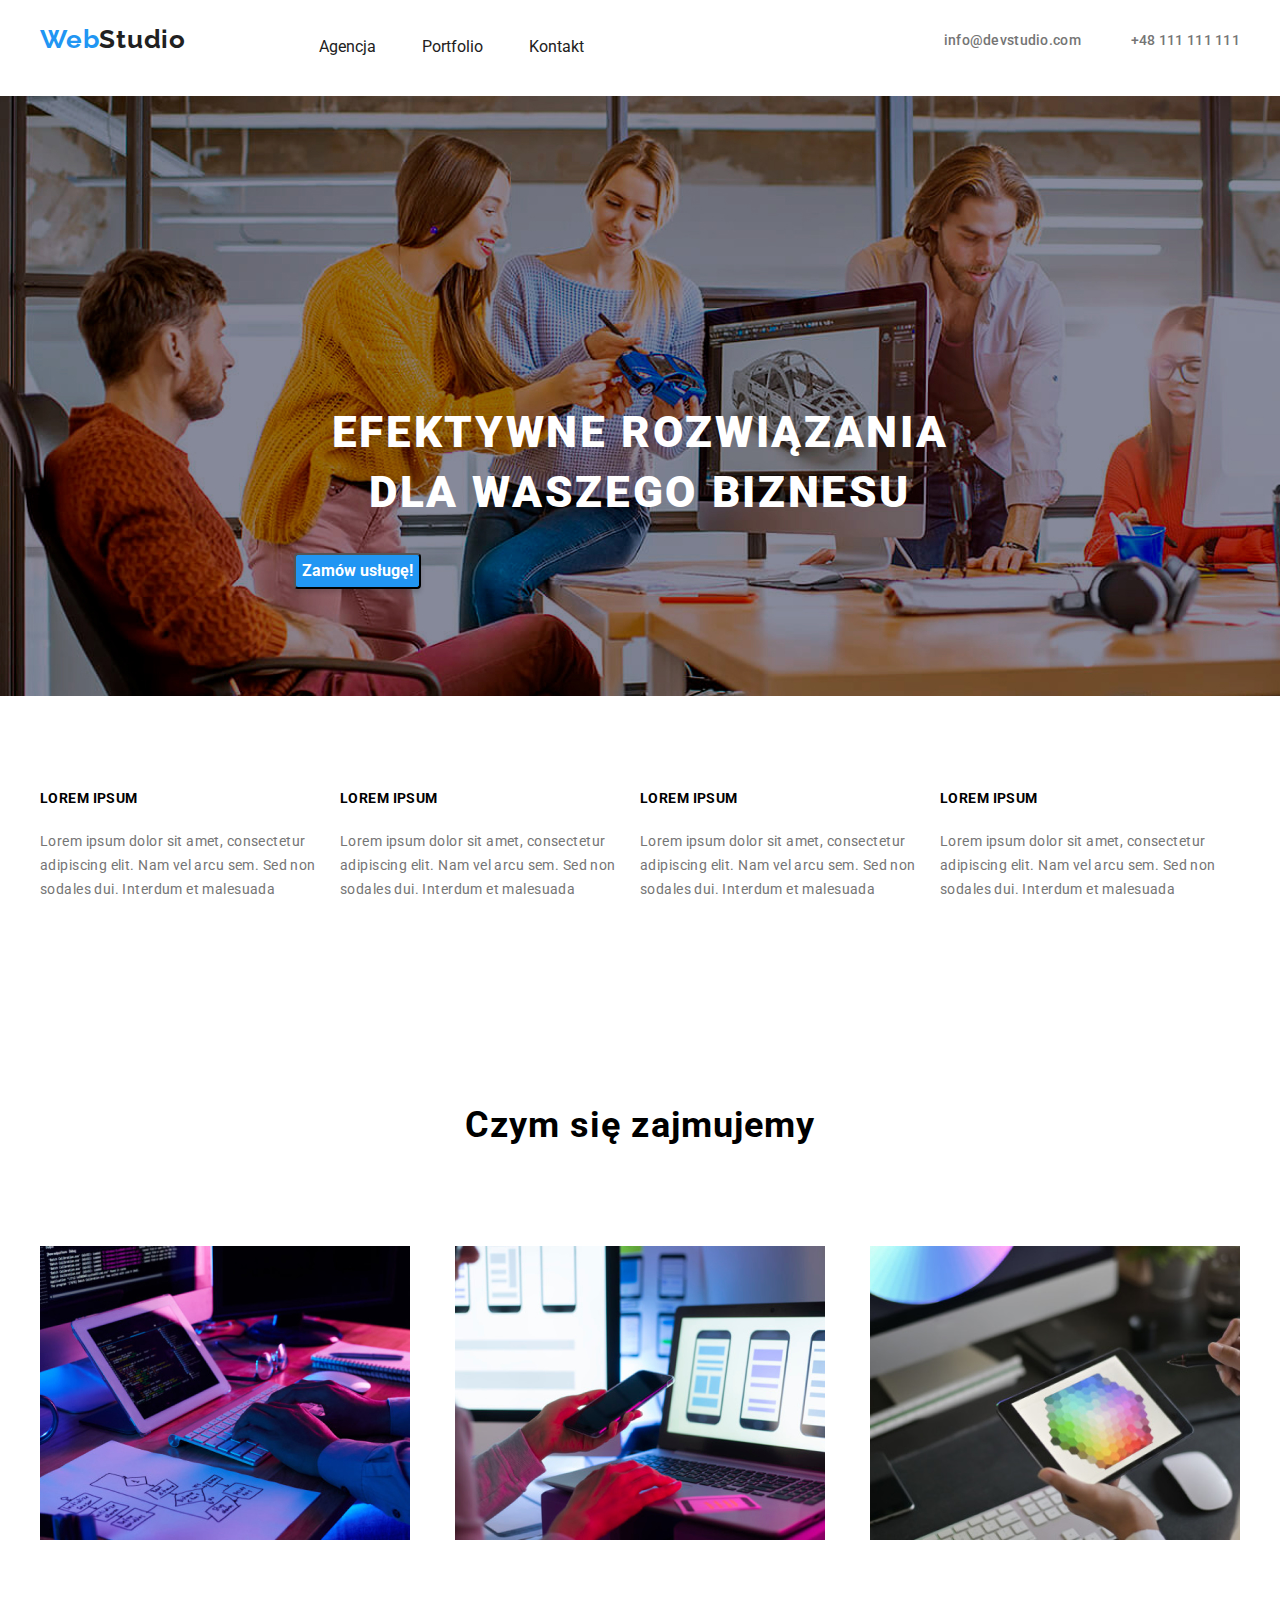
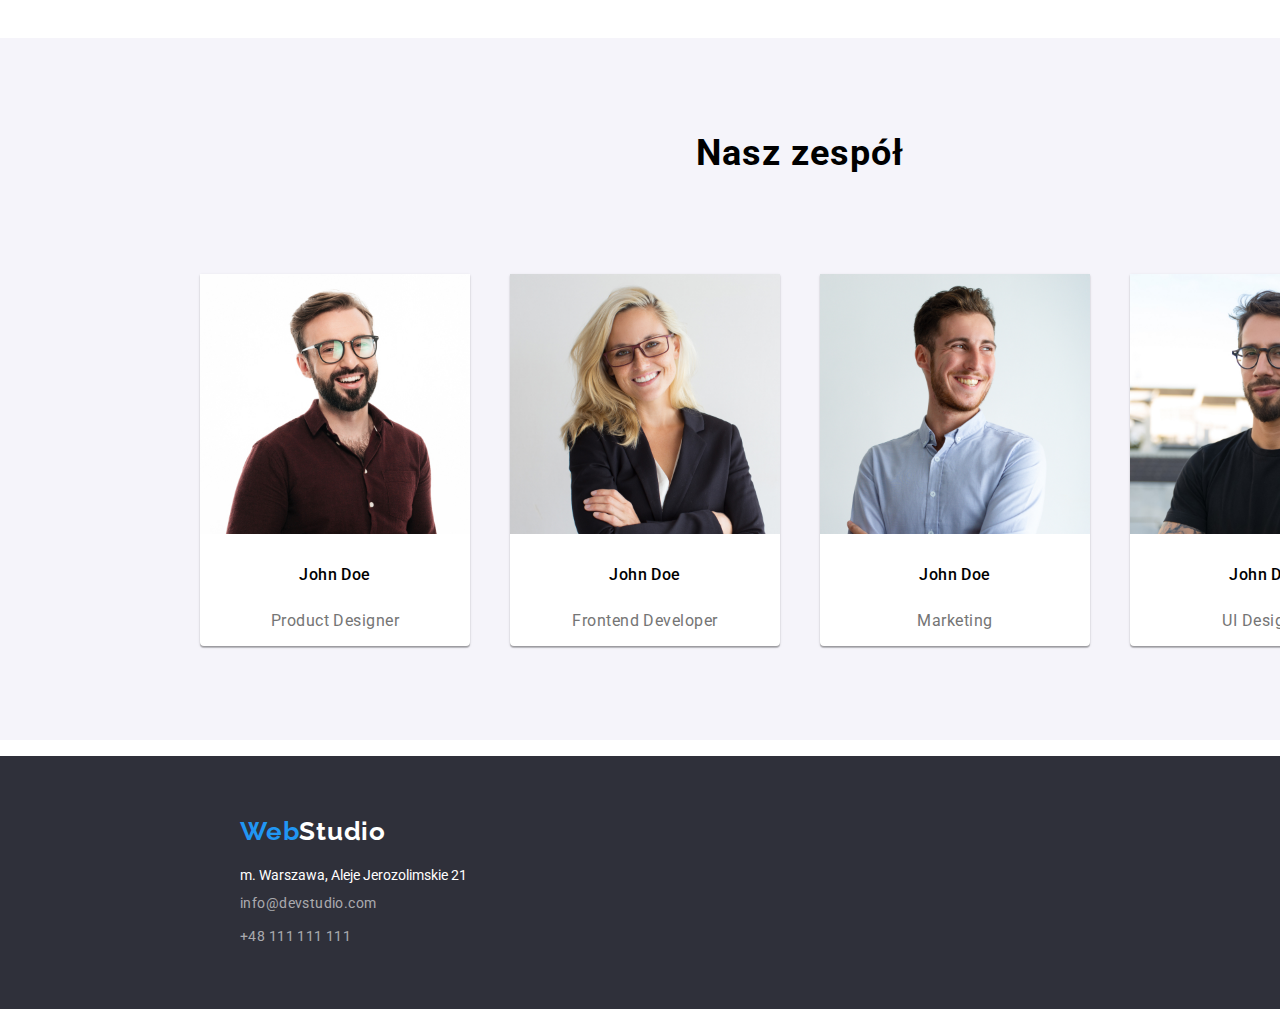
<file: index copy.html>
<!DOCTYPE html>
<html lang="en">

<head>
    <meta charset="UTF-8">
    <meta http-equiv="X-UA-Compatible" content="IE=edge">
    <meta name="viewport" content="width=device-width, initial-scale=1.0">
    <link rel="stylesheet"
        href="https://cdnjs.cloudflare.com/ajax/libs/modern-normalize/1.0.0/modern-normalize.min.css" />
    <link rel="stylesheet" href="./css/style.css">
    <link rel="preconnect" href="https://fonts.googleapis.com">
    <link rel="preconnect" href="https://fonts.gstatic.com" crossorigin>
    <link
        href="https://fonts.googleapis.com/css2?family=Raleway:wght@700&family=Roboto:wght@400;500;700;900&display=swap"
        rel="stylesheet">
    <title>Studio</title>
</head>

<body>
    <header class="header">
        <div class="container">
            <a class="navigation-logo" href="#">Web<span>Studio</span></a>
            <nav class="navigation">
                <ul class="navigation-list">
                    <li class="navigation-list-item">
                        <a class="navigation-list-link active" href="/index.html">Agencja</a>
                    </li>
                    <li class="navigation-list-item">
                        <a class="navigation-list-link" href="/portfolio.html">Portfolio</a>
                    </li>
                    <li class="navigation-list-item">
                        <a class="navigation-list-link" href="#">Kontakt</a>
                    </li>
                </ul>
            </nav>

            <a class="email" href="mailto:info@devstudio.com">info@devstudio.com</a>
            <a class="phone" href="tel:48111111111">+48 111 111 111</a>
        </div>
    </header>
    <main>
        <!--HERO-->
        <p class="topline"></p>
        <section class="main-front">
            <div class="main vertical">
                <h1>EFEKTYWNE ROZWIĄZANIA DLA WASZEGO BIZNESU</h1>
                <button class="modal-button" type="button">Zamów usługę!</button>
            </div>
        </section>
        <!--Lorem ipsum-->
        <section class="section">
            <div class="container">
                <ul class="separated-list">
                    <li class="lorem-items">
                        <h4>LOREM IPSUM</h4>
                        <p class="decription-lorem">
                            Lorem ipsum dolor sit amet, consectetur adipiscing elit. Nam vel arcu sem. Sed non
                            sodales dui. Interdum et malesuada
                        </p>
                    </li>
                    <li class="lorem-items">
                        <h4>LOREM IPSUM</h4>
                        <p class="decription-lorem">
                            Lorem ipsum dolor sit amet, consectetur adipiscing elit. Nam vel arcu sem. Sed non
                            sodales dui. Interdum et malesuada
                        </p>
                    </li>
                    <li class="lorem-items">
                        <h4>LOREM IPSUM</h4>
                        <p class="decription-lorem">
                            Lorem ipsum dolor sit amet, consectetur adipiscing elit. Nam vel arcu sem. Sed non
                            sodales dui. Interdum et malesuada
                        </p>
                    </li>
                    <li class="lorem-items">
                        <h4>LOREM IPSUM</h4>
                        <p class="decription-lorem">
                            Lorem ipsum dolor sit amet, consectetur adipiscing elit. Nam vel arcu sem. Sed non
                            sodales dui. Interdum et malesuada
                        </p>
                    </li>
                </ul>
            </div>
        </section>
        <!--What we do-->
        <section class="section">
            <h2>Czym się zajmujemy</h2>
            <div class="container">
                <ul class="separated-list">
                    <li class="what-we-do-img"><img src="images/main_what_we_do/what_we_do_img1.jpg" alt="developing"
                            width="370" height="294"></li>
                    <li class="what-we-do-img"><img src="images/main_what_we_do/what_we_do_img2.jpg" alt="testing"
                            width="370" height="294"></li>
                    <li class="what-we-do-img"><img src="images/main_what_we_do/what_we_do-img3.jpg" alt="designing"
                            width="370" height="294"></li>
                </ul>
            </div>
        </section>
        <!--Our team-->
        <section class="our-team section">

            <h2>Nasz zespół</h2>
            <div class="container">
                <ul class="separated-list">
                    <li class="team-person"><img src="images/main_our_team/main_product_designer.jpg"
                            alt="product designer" width="270" height="260">
                        <h5 class="employee-name">John Doe</h5>
                        <p class="description-job">Product Designer</p>
                    </li>
                    <li class="team-person"><img src="images/main_our_team/main_frontend_dev.jpg"
                            alt="frontend developer" width="270" height="260">
                        <h5 class="employee-name">John Doe</h5>
                        <p class="description-job">Frontend Developer</p>
                    </li>
                    <li class="team-person"><img src="images/main_our_team/main_marketing.jpg" alt="marketing"
                            width="270" height="260">
                        <h5 class="employee-name">John Doe</h5>
                        <p class="description-job">Marketing</p>
                    </li>
                    <li class="team-person"><img src="images/main_our_team/main_ui_designer.jpg" alt="ui designer"
                            width="270" height="260">
                        <h5 class="employee-name">John Doe</h5>
                        <p class="description-job" p>UI Designer</p>
                    </li>
                </ul>
            </div>
        </section>
    </main>
    <footer class="footer">
        <div class="container">
            <ul>
                <li class="footer-item"><a class="logo-bottom" href="#">Web<span class="span-bottom">Studio</span></a>
                </li>
                <li class="footer-item">
                    <address class="address">m. Warszawa, Aleje Jerozolimskie 21</address>
                </li>
                <li class="footer-item"><a class="footer-contact"
                        href="mailto:info@devstudio.com">info@devstudio.com</a>
                </li>
                <li class="footer-item"><a class="footer-contact" href="tel:48111111111">+48 111 111 111</a></li>
            </ul>
        </div>
    </footer>

</body>

</html>
</file>
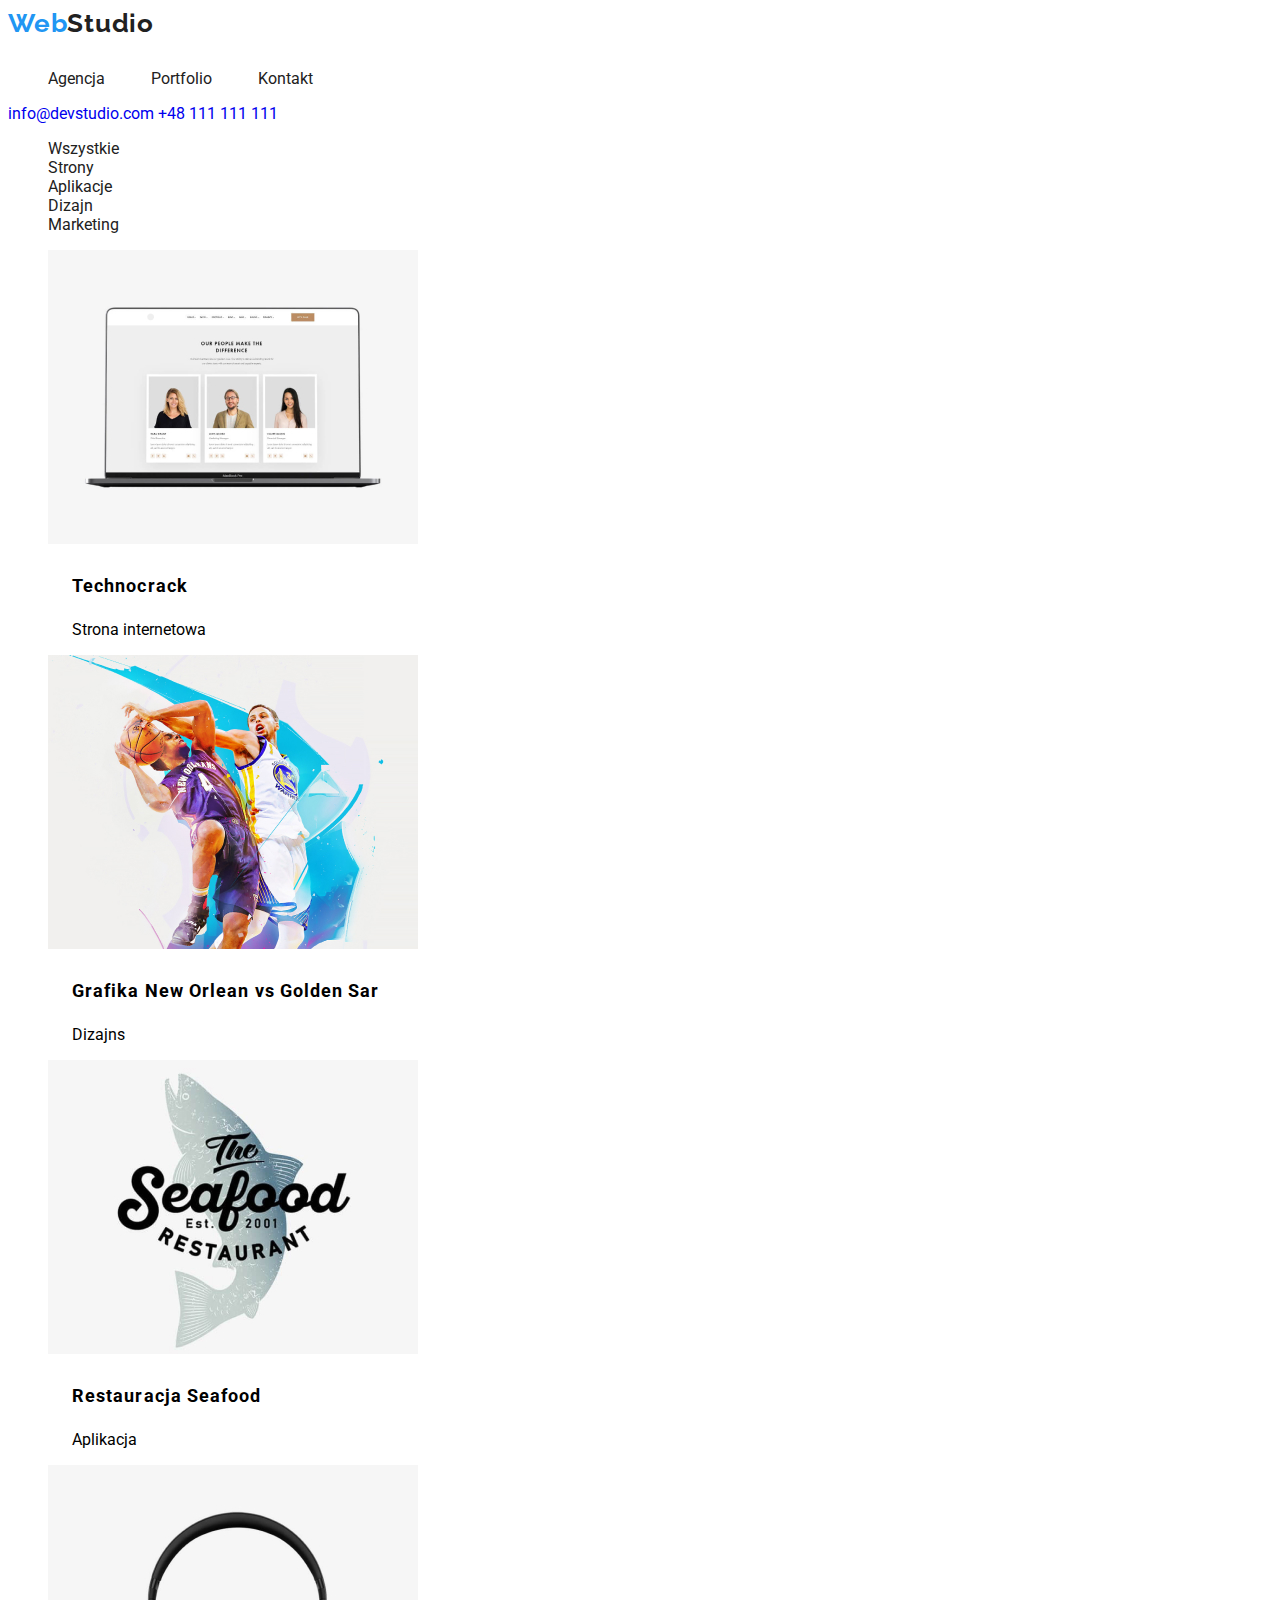
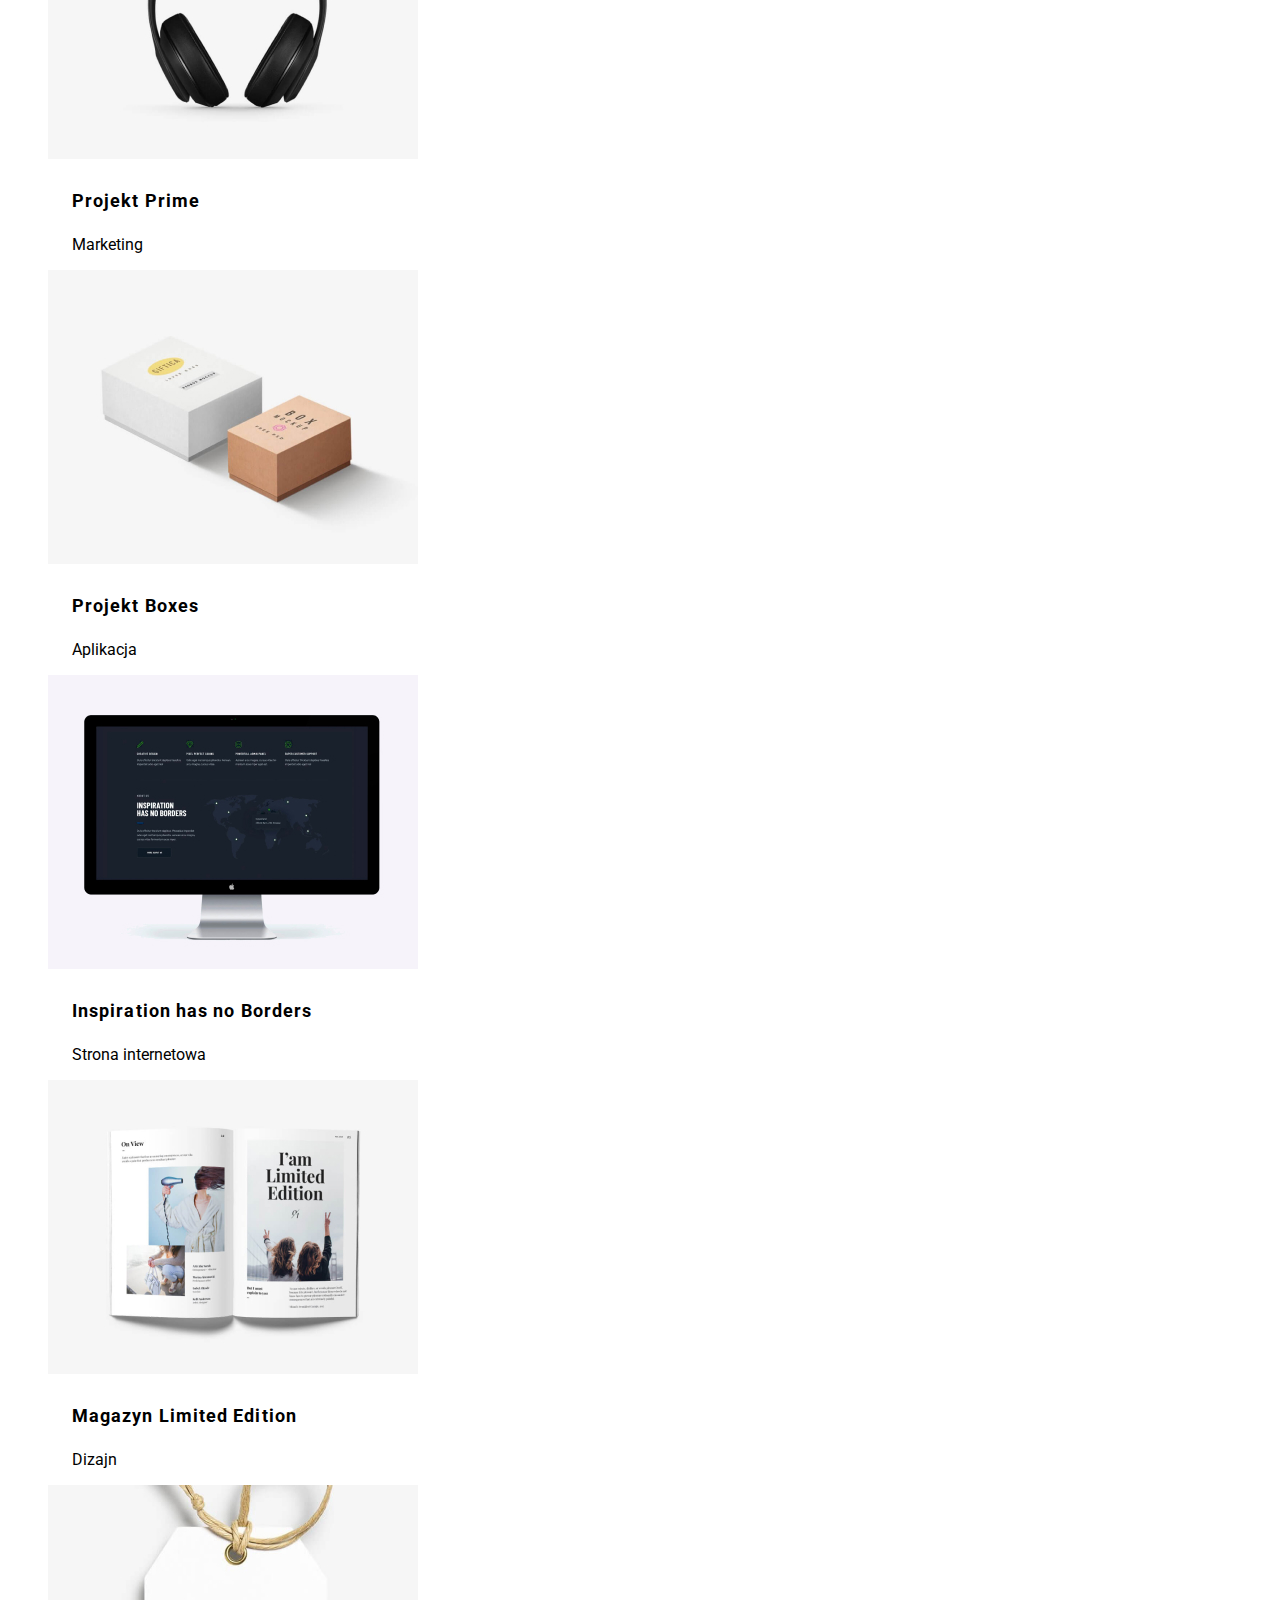
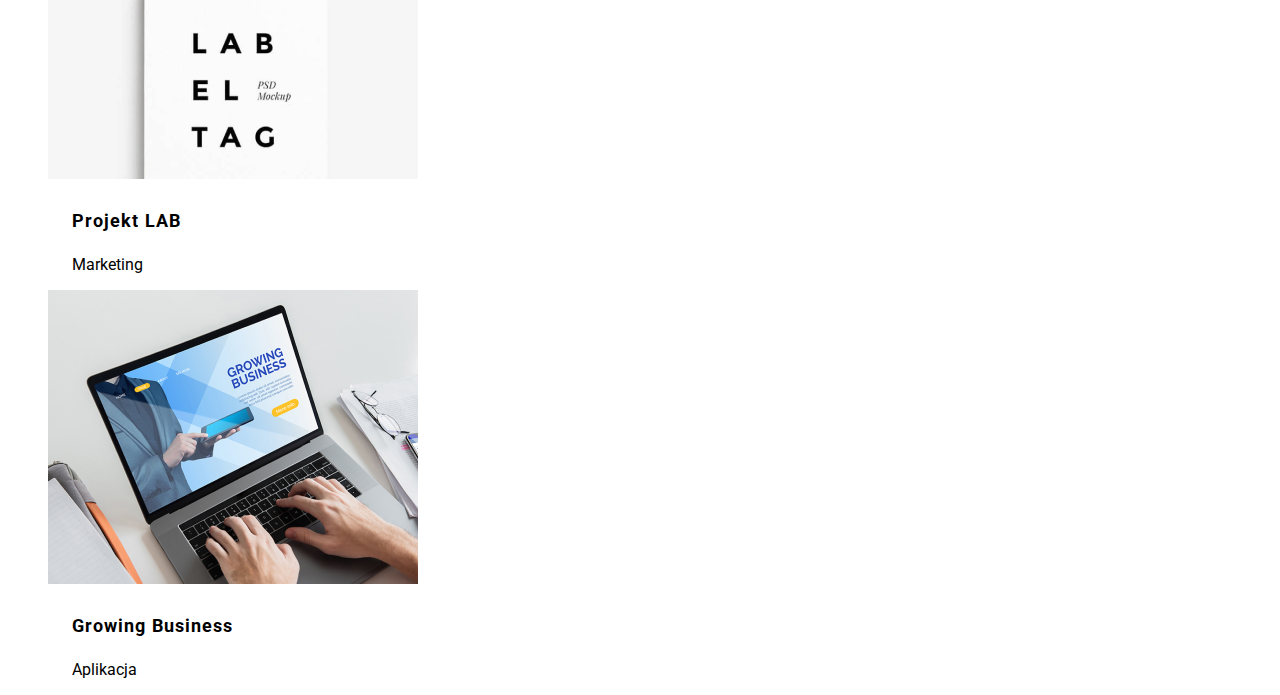
<file: portfolio.html>
<!DOCTYPE html>
<html lang="en">
<head>
    <meta charset="UTF-8">
    <meta http-equiv="X-UA-Compatible" content="IE=edge">
    <meta name="viewport" content="width=device-width, initial-scale=1.0">
    <link rel="stylesheet" href="/css/style.css">
    <link rel="preconnect" href="https://fonts.googleapis.com">
    <link rel="preconnect" href="https://fonts.gstatic.com" crossorigin>
    <link href="https://fonts.googleapis.com/css2?family=Raleway:wght@700&family=Roboto:wght@400;500;700;900&display=swap" rel="stylesheet">
    <title>Studio</title>
    <title>Portfolio</title>
</head>
<body>
    <header class="header">
        <nav class="navigation">
            <a class="navigation-logo" href="#">Web<span>Studio</span></a>
            <ul class="navigation-list">
                <li class="navigation-list-item">
                    <a class="navigation-list-link" href="/index.html">Agencja</a>
                </li>
                <li class="navigation-list-item">
                    <a class="navigation-list-link" href="/portfolio.html">Portfolio</a>
                </li>
                <li class="navigation-list-item">
                    <a class="navigation-list-link" href="#">Kontakt</a>
                </li>
            </ul>
        </nav>
        <a class="contact-top" href="mailto:info@devstudio.com">info@devstudio.com</a>
        <a class="contact-top" href="tel:48111111111">+48 111 111 111</a>
    </header>
    <main>

    <ul>
        <li class="portfolio-category"><a class="navigation-list-link" href="#">Wszystkie</a></li>
        <li class="portfolio-category"><a class="navigation-list-link" href="#">Strony</a></li>
        <li class="portfolio-category"><a class="navigation-list-link" href="#">Aplikacje</a></li>
        <li class="portfolio-category"><a class="navigation-list-link" href="#">Dizajn</a></li>
        <li class="portfolio-category"><a class="navigation-list-link" href="#">Marketing</a></li>
    </ul>

    <ul>
        <li class="portfolio-item"><img src="/images/portfolio/technocrack.jpg" alt="Technocrack" width="370px" height="294px"</li>
        <h3>Technocrack</h3>
        <p class="decription-portfolio">Strona internetowa</p>
        <li class="portfolio-item"><img src="/images/portfolio/new-orlean-golder-star.jpg" alt="Grafika New Orlean vs Golder Star" width="370px" height="294px"</li>
        <h3>Grafika New Orlean vs Golden Sar</h3>
        <p class="decription-portfolio">Dizajns</p>
        <li class="portfolio-item"><img src="/images/portfolio/seafood.jpg" alt="Restauracja Seafood" width="370px" height="294px"</li>
        <h3>Restauracja Seafood</h3>
        <p class="decription-portfolio">Aplikacja</p>
        <li class="portfolio-item"><img src="/images/portfolio/prime.jpg" alt="Projekt Prime" width="370px" height="294px"</li>
        <h3>Projekt Prime</h3>
        <p class="decription-portfolio">Marketing</p>
        <li class="portfolio-item"><img src="/images/portfolio/boxes.jpg" alt="Projekt Boxes" width="370px" height="294px"</li>
        <h3>Projekt Boxes</h3>
        <p class="decription-portfolio">Aplikacja</p>
        <li class="portfolio-item"><img src="/images/portfolio/no-borders.jpg" alt="Inspiration has no Borders" width="370px" height="294px"</li>
        <h3>Inspiration has no Borders</h3>
        <p class="decription-portfolio">Strona internetowa</p>
        <li class="portfolio-item"><img src="/images/portfolio/limited-edition.jpg" alt="Magazyn Limited Edition" width="370px" height="294px"</li>
        <h3>Magazyn Limited Edition</h3>
        <p class="decription-portfolio">Dizajn</p>
        <li class="portfolio-item"><img src="/images/portfolio/lab.jpg" alt="Projekt LAB" width="370px" height="294px"</li>
        <h3>Projekt LAB</h3>
        <p class="decription-portfolio">Marketing</p>
        <li class="portfolio-item"><img src="/images/portfolio/growing-business.jpg" alt="Growing Business" width="370px" height="294px"</li>
        <h3>Growing Business</h3>
        <p class="decription-portfolio">Aplikacja</p>
    </ul>
    </main>
</body>
</html>
</file>
<file: css/style.css>
:root {
  --main-font: "Roboto", sans-serif;
  --secondary-font: "Raleway", sans-serif;
  --main-color: #212121;
}

body {
  font-family: var(--main-font);
  background: #ffffff;
}
/* =======COMPONENTS======= */

.modal-button {
  font-style: normal;
  font-weight: 700;
  font-size: 16px;
  line-height: 1.87;
  color: #ffffff;
  cursor: pointer;
  background: #2196f3;
  align-items: center;
  justify-content: center;
  text-align: center;
  display: inline-block;
  box-shadow: 0px 4px 4px rgba(0, 0, 0, 0.15);
  border-radius: 4px;
}

.contact {
  font-weight: 500;
  font-size: 14px;
  line-height: 1.142;
  letter-spacing: 0.02em;
  color: #2196f3;
}

.description-lorem {
  font-style: normal;
  font-weight: normal;
  font-size: 14px;
  line-height: 171%;
  letter-spacing: 0.03em;
  color: #757575;
}
.main-front {
  display: flex;
  flex-direction: column;
  height: 600px;
  align-items: center;
  margin: 0 auto;
  justify-content: center;
  background-image: url("../images/background.jpg"),
  linear-gradient(
    rgba(47, 48, 58, 0.4),
    rgba(47, 48, 58, 0.4));
}

.container {
  width: 1200px;
  padding: 0 0;
  margin: 0 auto;
}

.header .container {
  display: flex;
  align-items: center;
}
/* =======END COMPONENTS=== */
/* HEADER */
.navigation-logo,
.logo-bottom {
  font-family: Raleway;
  font-weight: bold;
  font-size: 26px;
  line-height: 31px;
  letter-spacing: 0.03em;
  color: #2196f3;
  padding-top: 24px;
  padding-bottom: 25px;
  margin-right: 93px;
}
span {
  color: var(--main-color);
}
.navigation-list-link {
  color: var(--main-color);
  height: 16px;
}
.email,
.phone {
  font-weight: 500;
  line-height: 16px;
  letter-spacing: 0.02em;
  color: #757575;
}

.email {
  margin-left: auto;
  margin-right: 50px;
}

.navigation-list-link:hover,
.navigation-list-link:focus,
.contact:hover,
.contact:focus,
.email:hover,
.email:focus,
.phone:hover,
.phone:focus {
  color: #2196f3;
}

.email,
.phone {
  padding-top: 32px;
  padding-bottom: 32px;
}
.navigation-list-item {
  padding-top: 14px;
}

.navigation-list {
  display: flex;
  list-style: none;
}

.navigation-list-item:not(:last-child) {
  margin-right: 46px;
}

.icon-header-mail {
  width: 16px;
  height: 12px;
  background: #757575;
}
.icon-header-phone {
  width: 10px;
  height: 16px;
  background-color: #757575;
}
/* END HEADER */
a {
  text-decoration: none;
}
h1,
h2,
h3,
h4 {
  margin: 0;
  padding: 0;
}
h1 {
  font-family: var(--main-color);
  font-weight: 900;
  font-size: 44px;
  line-height: 1.36;
  text-align: center;
  letter-spacing: 0.06em;
  text-transform: uppercase;
  color: #ffffff;
  padding: 200px 0 30px;
  width: 692px;
  margin: 0 auto;
}

h2 {
  font-weight: bold;
  font-size: 36px;
  line-height: 42px;
  text-align: center;
  letter-spacing: 0.03em;
  padding-bottom: 50px;
}

h3 {
  font-weight: 700;
  font-size: 18px;
  line-height: 2;
  letter-spacing: 0.06em;
  padding-top: 20px;
  padding-left: 24px;
}

h4 {
  font-weight: bold;
  font-size: 14px;
  line-height: 16px;
  letter-spacing: 0.03em;
  text-transform: uppercase;
  padding-bottom: 10px;
}
h4:not(:last-child) {
  padding-right: 30px;
}
.lorem-icon-box{
  display: flex;
	align-items: center;
	justify-content: center;
	height: 120px;
	background-color: #f5f4fa;
	margin-bottom: 30px;
	border-radius: 4px;
}

.lorem-icon{
  width: 70px;
	height: 70px;
}
.decription-lorem {
  font-size: 14px;
  line-height: 171%;
  letter-spacing: 0.03em;
  color: #757575;
}
.what-we-do-img {
  padding-top: 50px;
}

ul {
  list-style-type: none;
}

.section {
  padding-top: 94px;
  padding-bottom: 94px;
}

.our-team {
  background: #f5f4fa;
  width: 1600px;
}
.team-person {
  background-color: #ffffff;
  margin-top: 50px;
  box-shadow: 0px 1px 3px rgba(0, 0, 0, 0.12), 0px 1px 1px rgba(0, 0, 0, 0.14),
		0px 2px 1px rgba(0, 0, 0, 0.2);
	border-radius: 0px 0px 4px 4px;
}
.employee-name {
  font-weight: 500;
  font-size: 16px;
  line-height: 19px;
  text-align: center;
  letter-spacing: 0.03em;
}
.description-job {
  font-size: 16px;
  line-height: 19px;
  text-align: center;
  letter-spacing: 0.03em;
  color: #757575;
}
.description-portfolio {
  font-size: 16px;
  line-height: 187%;
  letter-spacing: 0.03em;
  color: #757575;
  padding-top: 4px;
  padding-bottom: 20px;
  padding-left: 24px;
}

.separated-list {
  margin: 0;
  padding: 0;
  display: flex;
  justify-content: space-between;
}

.contact,
.address,
.email,
.phone {
  font-style: normal;
  font-size: 14px;
}
.address {
  color: #ffffff;
}

footer {
  background: #2f303a;
  width: 1600px;
  padding: 0 15px;
  margin: 0 auto;
}
.footer-contact {
  font-family: Roboto;
  font-size: 14px;
  line-height: 171%;
  letter-spacing: 0.03em;
  color: rgba(255, 255, 255, 0.6);
}
.footer-item:not(:first-child) {
  padding-bottom: 9px;
}
.footer-item:first-child {
  padding-top: 60px;
  padding-bottom: 20px;
}
.footer-item:last-child {
  padding-bottom: 60px;
}
.footer-item {
  list-style: none;
}
.span-bottom {
  color: #ffffff;
}
.portfolio-button {
  background: #f5f4fa;
  border-radius: 4px;
  width: 121px;
  height: 38px;
  border: none;
  padding: 6px 22px 6px 22px;
}
.portfolio-button:hover {
  color: #ffffff;
  background: #2196f3;
  box-shadow: 0px 3px 1px rgba(0, 0, 0, 0.1), 0px 1px 2px rgba(0, 0, 0, 0.08),
    0px 2px 2px rgba(0, 0, 0, 0.12);
  border-radius: 4px;
}

.portfolio-category:not(:last-child) {
  padding-right: 8px;
}
.portfolio-menu {
  display: flex;
  flex-wrap: wrap;
  list-style: none;
  justify-content: center;
}

.portfolio-list {
  display: flex;
  flex-wrap: wrap;
  justify-content: space-between;
}

.portfolio-item2 {
  margin-top: 30px;
}
.decription-portfolio {
  padding-left: 24px;
}

.portfolio-item:hover {
	box-shadow: 0px 1px 1px rgba(0, 0, 0, 0.12), 0px 4px 4px rgba(0, 0, 0, 0.06),
		1px 4px 6px rgba(0, 0, 0, 0.16);
</file>
